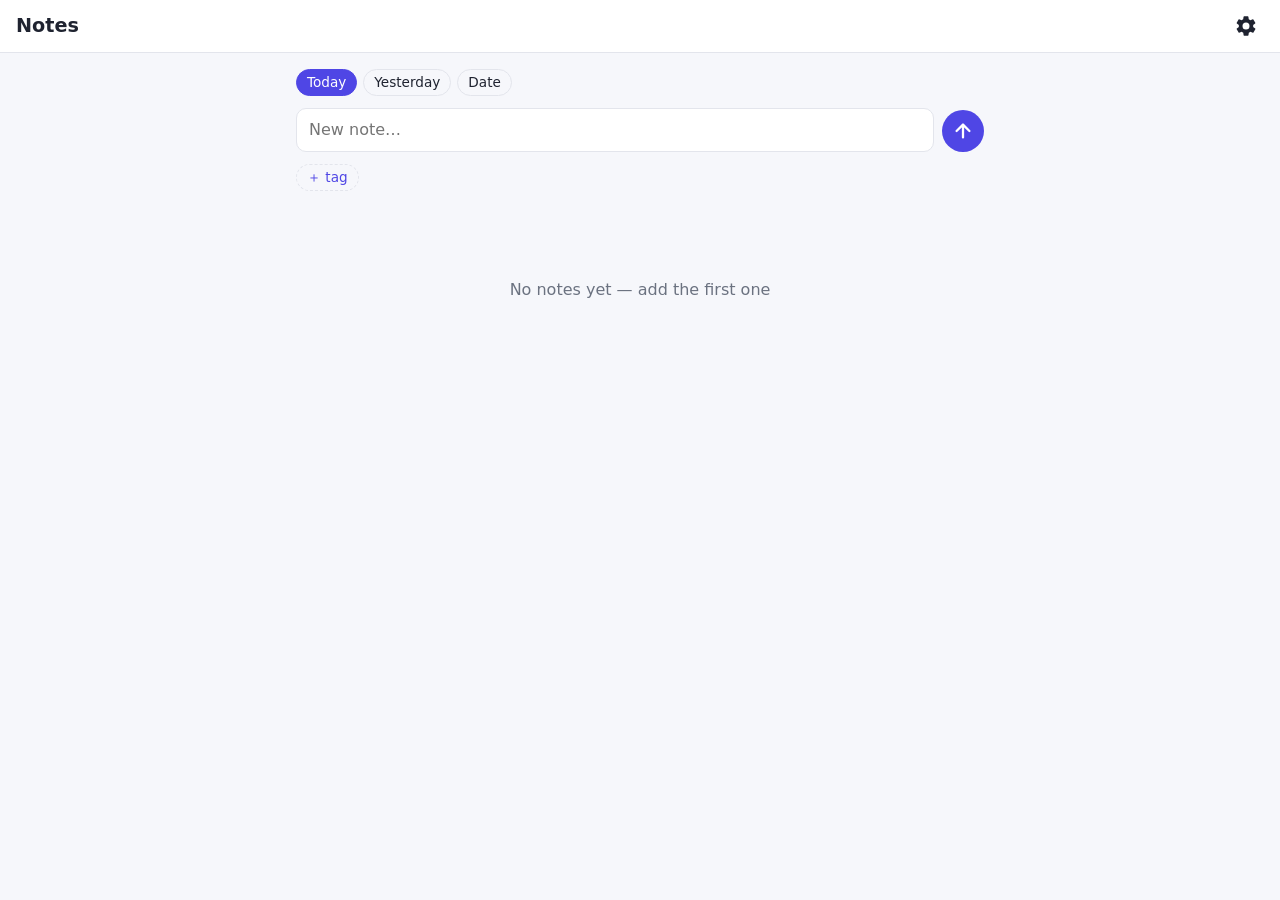
<file: public/index.html>
<!doctype html>
<html lang="en">
<head>
  <meta charset="utf-8">
  <meta name="viewport" content="width=device-width, initial-scale=1, viewport-fit=cover">
  <meta name="theme-color" content="#4f46e5">
  <meta name="description" content="One-line notes with tags" data-i18n-content="app.description">
  <title>Notes</title>
  <link rel="manifest" href="manifest.webmanifest">
  <link rel="icon" href="icons/icon.svg" type="image/svg+xml">
  <link rel="apple-touch-icon" href="icons/icon-192.png">
  <link rel="stylesheet" href="css/app.css">
  <script type="module" src="js/app.js"></script>
</head>
<body>
  <!-- Тексты по умолчанию — английские (fallback); переводятся по data-i18n* в js/i18n.js -->
  <header class="topbar">
    <h1 class="topbar__title" data-i18n="app.title">Notes</h1>
    <span id="sync-status" class="sync-status" role="status" aria-live="polite"></span>
    <button id="settings-btn" class="icon-btn" type="button" aria-label="Settings" title="Settings"
            data-i18n-aria-label="settings.title" data-i18n-title="settings.title">
      <svg viewBox="0 0 24 24" width="24" height="24" aria-hidden="true" focusable="false">
        <path fill="currentColor" d="M19.14 12.94a7.4 7.4 0 0 0 .05-.94 7.4 7.4 0 0 0-.05-.94l2.03-1.58a.5.5 0 0 0 .12-.64l-1.92-3.32a.5.5 0 0 0-.61-.22l-2.39.96a7 7 0 0 0-1.62-.94l-.36-2.54a.5.5 0 0 0-.5-.42h-3.84a.5.5 0 0 0-.5.42l-.36 2.54a7.3 7.3 0 0 0-1.62.94l-2.39-.96a.5.5 0 0 0-.61.22L2.71 8.84a.5.5 0 0 0 .12.64l2.03 1.58a7.4 7.4 0 0 0 0 1.88l-2.03 1.58a.5.5 0 0 0-.12.64l1.92 3.32a.5.5 0 0 0 .61.22l2.39-.96c.5.38 1.04.7 1.62.94l.36 2.54a.5.5 0 0 0 .5.42h3.84a.5.5 0 0 0 .5-.42l.36-2.54a7.3 7.3 0 0 0 1.62-.94l2.39.96a.5.5 0 0 0 .61-.22l1.92-3.32a.5.5 0 0 0-.12-.64zM12 15.5A3.5 3.5 0 1 1 12 8.5a3.5 3.5 0 0 1 0 7z"/>
      </svg>
    </button>
  </header>

  <main class="container">
    <form id="note-form" class="note-form" autocomplete="off">
      <!-- День новой заметки: «Сегодня» (по умолчанию), «Вчера», «Дата» — системный календарь. Выбор сохраняется
           между заметками. Подпись чипа «Дата» (выбранная дата) выставляет app.js, поэтому у него нет data-i18n. -->
      <div id="day-picker" class="tags day-picker" role="group" aria-label="Note date" data-i18n-aria-label="noteDay.label">
        <button class="chip" type="button" data-day-choice="today" data-i18n="day.today">Today</button>
        <button class="chip" type="button" data-day-choice="yesterday" data-i18n="day.yesterday">Yesterday</button>
        <span class="day-picker__custom">
          <button id="day-custom-btn" class="chip" type="button" data-day-choice="custom"
                  title="Choose a date" data-i18n-title="noteDay.pickTitle">Date</button>
          <!-- Под чипом и невидимо: календарь браузера (showPicker) открывается рядом с ним. -->
          <input id="day-input" class="day-picker__input" type="date" tabindex="-1" aria-hidden="true">
        </span>
      </div>
      <div class="note-form__row">
        <!-- textarea, а не input: длинная строка переносится и видна целиком. Заметка остаётся однострочной:
             Enter сохраняет, переводы строк при вставке заменяются пробелами; высота подстраивается под текст (app.js). -->
        <textarea id="note-text" class="input input--autogrow" rows="1" maxlength="500" required
                  enterkeyhint="send" placeholder="New note…" data-i18n-placeholder="note.placeholder"
                  aria-label="Note text" data-i18n-aria-label="note.textLabel"></textarea>
        <button id="note-submit" class="round-btn" type="submit"
                aria-label="Add" title="Add" data-i18n-aria-label="note.add" data-i18n-title="note.add">
          <svg viewBox="0 0 24 24" width="22" height="22" aria-hidden="true" focusable="false">
            <path fill="none" stroke="currentColor" stroke-width="2.5" stroke-linecap="round" stroke-linejoin="round"
                  d="M12 19V5M5 12l7-7 7 7"/>
          </svg>
        </button>
      </div>
      <!-- Выбранные теги одновременно прикрепляются к новой заметке и фильтруют список (все сразу). -->
      <div id="tag-picker" class="tags" role="group" aria-label="Note tags" data-i18n-aria-label="note.tagsLabel">
        <button id="add-tag-btn" class="chip chip--add" type="button"
                title="New tag" data-i18n-title="tag.new" data-i18n="tag.add">＋ tag</button>
        <input id="new-tag-input" class="chip chip--input" type="text" maxlength="32" hidden
               placeholder="tag name" data-i18n-placeholder="tag.namePlaceholder"
               aria-label="New tag name" data-i18n-aria-label="tag.nameLabel">
        <button id="clear-tags-btn" class="chip chip--clear" type="button" hidden
                title="Clear selected tags and filter" data-i18n-title="filter.clearTitle" data-i18n="filter.clear">✕ clear</button>
      </div>
    </form>

    <section id="notes-list" class="notes" aria-live="polite"></section>
  </main>

  <dialog id="settings-dialog" class="dialog">
    <form id="settings-form" method="dialog" class="settings">
      <header class="dialog__header">
        <h2 data-i18n="settings.title">Settings</h2>
        <button class="icon-btn" value="close" aria-label="Close" data-i18n-aria-label="settings.close">✕</button>
      </header>

      <fieldset class="settings__providers">
        <legend data-i18n="settings.storage">Where to store notes</legend>
        <label><input type="radio" name="provider" value="none"> <span data-i18n="provider.none">Only on this device</span></label>
        <label><input type="radio" name="provider" value="yandex"> <span data-i18n="provider.yandex">Yandex Disk</span></label>
        <label><input type="radio" name="provider" value="s3"> <span data-i18n="provider.s3">S3 storage</span></label>
        <label><input type="radio" name="provider" value="gdrive"> <span data-i18n="provider.gdrive">Google Drive</span></label>
      </fieldset>

      <fieldset class="settings__panel" data-provider="s3">
        <legend>S3</legend>
        <label><span data-i18n="s3.endpoint">Endpoint</span> <input class="input" name="s3.endpoint" type="url" placeholder="https://storage.yandexcloud.net"></label>
        <label><span data-i18n="s3.region">Region</span> <input class="input" name="s3.region" placeholder="ru-central1"></label>
        <label><span data-i18n="s3.bucket">Bucket</span> <input class="input" name="s3.bucket"></label>
        <label><span data-i18n="s3.prefix">Prefix</span> <input class="input" name="s3.prefix" placeholder="notes/"></label>
        <label><span data-i18n="s3.accessKeyId">Access Key ID</span> <input class="input" name="s3.accessKeyId" autocomplete="off"></label>
        <label><span data-i18n="s3.secretAccessKey">Secret Access Key</span> <input class="input" name="s3.secretAccessKey" type="password" autocomplete="off"></label>
        <label class="check"><input type="checkbox" name="s3.virtualHosted"> <span data-i18n="s3.virtualHosted">Bucket in subdomain (virtual-hosted)</span></label>
        <label class="check"><input type="checkbox" name="s3.conditionalWrites"> <span data-i18n="s3.conditionalWrites">Conditional writes (If-Match), protects against races</span></label>
        <p class="hint" data-i18n="s3.corsHint">The bucket needs CORS: GET and PUT methods, headers *, ExposeHeaders: ETag.</p>
      </fieldset>

      <fieldset class="settings__panel" data-provider="yandex">
        <legend data-i18n="provider.yandex">Yandex Disk</legend>
        <p class="auth-state" data-auth-state="yandex"></p>
        <button class="btn" type="button" data-action="yandex-login" data-i18n="auth.yandexLogin">Sign in with Yandex</button>
        <button class="btn btn--ghost" type="button" data-action="yandex-logout" data-i18n="auth.logout">Sign out</button>
      </fieldset>

      <fieldset class="settings__panel" data-provider="gdrive">
        <legend data-i18n="provider.gdrive">Google Drive</legend>
        <p class="auth-state" data-auth-state="gdrive"></p>
        <button class="btn" type="button" data-action="gdrive-login" data-i18n="auth.googleLogin">Sign in with Google</button>
        <button class="btn btn--ghost" type="button" data-action="gdrive-logout" data-i18n="auth.logout">Sign out</button>
      </fieldset>

      <p id="settings-sync-info" class="hint"></p>
      <!-- Версия и ссылка на разработчика — одной строкой, бледным шрифтом. Имя латиницей на обоих языках, не переводится. -->
      <p class="hint settings__about">
        <span id="settings-version"></span>
        <a class="settings__author" href="https://alex-yashin.ru/" target="_blank" rel="noopener">Alex Yashin</a>
      </p>

      <footer class="dialog__footer">
        <button class="btn" type="button" data-action="sync-now" data-i18n="settings.syncNow">Sync now</button>
        <button class="btn btn--primary" type="button" data-action="save" data-i18n="settings.save">Save</button>
      </footer>
    </form>
  </dialog>

  <div id="toast" class="toast" role="alert" hidden></div>

  <div id="update-bar" class="update-bar" role="status" hidden>
    <span id="update-text" data-i18n="update.available">A new version is available</span>
    <button id="update-btn" class="btn btn--primary" type="button" data-i18n="update.apply">Update</button>
  </div>

  <template id="note-template">
    <!-- Сетка: номер | текст | ✕ в первой строке, теги — под текстом. Время создания — в datetime и подсказке номера. -->
    <li class="note">
      <time class="note__num"></time>
      <span class="note__text"></span>
      <span class="note__tags"></span>
      <button class="note__delete icon-btn" type="button" aria-label="Delete note" title="Delete"
              data-i18n-aria-label="note.delete" data-i18n-title="note.deleteShort">✕</button>
    </li>
  </template>
</body>
</html>
</file>
<file: public/css/app.css>
:root {
  --bg: #f6f7fb;
  --surface: #fff;
  --text: #1f2330;
  --muted: #6b7280;
  --border: #e3e5ec;
  --primary: #4f46e5;
  --primary-soft: #eef0ff;
  --danger: #dc2626;
  --radius: 10px;
  --gap: 12px;
  color-scheme: light dark;
  font: 16px/1.4 system-ui, -apple-system, "Segoe UI", Roboto, sans-serif;
}

@media (prefers-color-scheme: dark) {
  :root {
    --bg: #14161c;
    --surface: #1d2029;
    --text: #e8eaf0;
    --muted: #9aa1b1;
    --border: #2c303c;
    --primary: #818cf8;
    --primary-soft: #262a45;
  }
}

* { box-sizing: border-box; }
[hidden] { display: none !important; }

body {
  margin: 0;
  background: var(--bg);
  color: var(--text);
  padding-bottom: env(safe-area-inset-bottom);
}

/* ---------- Шапка ---------- */
.topbar {
  position: sticky;
  top: 0;
  z-index: 10;
  display: flex;
  align-items: center;
  gap: var(--gap);
  padding: calc(8px + env(safe-area-inset-top)) 16px 8px;
  background: var(--surface);
  border-bottom: 1px solid var(--border);
}
.topbar__title { flex: 1; margin: 0; font-size: 1.2rem; }
.sync-status { color: var(--muted); font-size: .8rem; }
.sync-status--error { color: var(--danger); cursor: help; text-decoration: underline dotted; }

.container { max-width: 720px; margin: 0 auto; padding: 16px; }

/* ---------- Кнопки и поля ---------- */
.btn, .icon-btn, .chip { font: inherit; color: inherit; cursor: pointer; }
.btn {
  padding: 8px 14px;
  border: 1px solid var(--border);
  border-radius: var(--radius);
  background: var(--surface);
}
.btn--primary { background: var(--primary); border-color: var(--primary); color: #fff; }
.btn--ghost { border-color: transparent; background: transparent; color: var(--muted); }
.icon-btn {
  display: inline-grid;
  place-items: center;
  width: 36px;
  height: 36px;
  border: 0;
  border-radius: 50%;
  background: transparent;
}
.icon-btn:hover { background: var(--primary-soft); }

.input {
  width: 100%;
  padding: 10px 12px;
  border: 1px solid var(--border);
  border-radius: var(--radius);
  background: var(--surface);
  color: inherit;
  font: inherit;
}
.input:focus, .chip--input:focus { outline: 2px solid var(--primary); outline-offset: -1px; }

/* Поле, растущее вниз под текст: высоту выставляет app.js (autoGrow), ручное изменение размера не нужно.
   После max-height появляется прокрутка, чтобы на мобильных поле не вытеснило список с экрана. */
.input--autogrow {
  display: block;
  resize: none;
  overflow-y: hidden;
  max-height: 40vh;
  line-height: inherit;
  overflow-wrap: anywhere;
}

/* ---------- Форма ---------- */
/* Без карточки (фона, рамки, внутреннего отступа): на мобильных важнее ширина. */
.note-form {
  display: grid;
  gap: var(--gap);
  margin-bottom: 16px;
}
/* Кнопка прижата к нижнему краю растущего поля — как в мессенджерах. */
.note-form__row { display: flex; align-items: flex-end; gap: 8px; }

/* Круглая кнопка отправки со стрелкой */
.round-btn {
  flex: none;
  display: inline-grid;
  place-items: center;
  width: 42px;
  height: 42px;
  border: 0;
  border-radius: 50%;
  background: var(--primary);
  color: #fff;
  cursor: pointer;
  transition: transform .1s, opacity .15s;
}
.round-btn:hover { opacity: .9; }
.round-btn:active { transform: scale(.94); }
.round-btn:focus-visible { outline: 2px solid var(--primary); outline-offset: 2px; }

/* ---------- Теги ---------- */
.tags { display: flex; flex-wrap: wrap; gap: 6px; }
.chip {
  padding: 3px 10px;
  border: 1px solid var(--border);
  border-radius: 999px;
  background: transparent;
  font-size: .85rem;
  line-height: 1.4;
}
.chip:hover { border-color: var(--primary); }
.chip--active { background: var(--primary); border-color: var(--primary); color: #fff; }
.chip--add { border-style: dashed; color: var(--primary); }
.chip--clear { border-color: transparent; color: var(--muted); }
.chip--input { width: 9em; background: var(--surface); cursor: text; }
.chip--small { padding: 0 8px; font-size: .75rem; color: var(--primary); border-color: transparent; background: var(--primary-soft); }

/* ---------- Выбор дня новой заметки ---------- */
/* Поле даты невидимо лежит под чипом «Дата»: display:none нельзя — showPicker() не работает у неотрисованного поля,
   а календарь открывается привязанным к положению поля. */
.day-picker__custom { position: relative; display: inline-flex; }
.day-picker__input {
  position: absolute;
  inset: 0;
  width: 100%;
  height: 100%;
  padding: 0;
  border: 0;
  opacity: 0;
  pointer-events: none;
}

/* ---------- Список заметок ---------- */
.notes {
    margin-top: 3rem;
}
.day { margin-bottom: 20px; }
.day__title { margin: 0 0 6px; font-size: .85rem; font-weight: 600; color: var(--muted); text-transform: uppercase; letter-spacing: .03em; }
/* Без карточки: заметки разделены только линиями и выровнены по краю поля ввода. */
.day__list { margin: 0; padding: 0; list-style: none; }

/*
 * Сетка заметки: «номер | текст | ✕», теги — второй строкой под текстом.
 * Кнопка удаления всегда справа на уровне первой строки текста — не переносится на узких экранах.
 * Отступы — маргинами у непустых элементов, а не gap: без номера и без тегов не остаётся пустых зазоров.
 */
.note {
  --note-line: 1.4em;       /* высота строки текста (line-height в :root) */
  --note-delete-size: 28px;
  display: grid;
  grid-template-columns: auto minmax(0, 1fr) auto;
  grid-template-areas:
    "num text del"
    ".   tags .";
  align-items: baseline;
  padding: 10px 0;
  border-top: 1px solid var(--border);
}
.note:first-child { border-top: 0; }
.note__num {
  grid-area: num;
  min-width: 1.2em;
  margin-right: 10px;
  color: var(--muted);
  font-size: .8rem;
  font-variant-numeric: tabular-nums;
  text-align: right;
}
.note__num:empty { display: none; }
.note__text { grid-area: text; overflow-wrap: anywhere; }
.note__tags { grid-area: tags; display: flex; flex-wrap: wrap; gap: 4px; }
.note__tags:not(:empty) { margin-top: 4px; }
.note__delete {
  grid-area: del;
  align-self: start;
  width: var(--note-delete-size);
  height: var(--note-delete-size);
  /* центр кнопки — на середине первой строки текста */
  margin: calc((var(--note-line) - var(--note-delete-size)) / 2) 0 0 8px;
  color: var(--muted);
  opacity: 0;
}
.note:hover .note__delete, .note__delete:focus-visible { opacity: 1; }
@media (hover: none) { .note__delete { opacity: .6; } }

.empty { text-align: center; color: var(--muted); padding: 40px 0; }

/* ---------- Диалог настроек ---------- */
.dialog {
  width: min(480px, calc(100vw - 24px));
  max-height: calc(100vh - 24px);
  padding: 0;
  border: 1px solid var(--border);
  border-radius: var(--radius);
  background: var(--surface);
  color: var(--text);
}
.dialog::backdrop { background: rgb(0 0 0 / .4); }
.settings { display: grid; gap: var(--gap); padding: 16px; }
.dialog__header, .dialog__footer { display: flex; align-items: center; justify-content: space-between; gap: 8px; }
.dialog__header h2 { margin: 0; font-size: 1.1rem; }
.dialog__footer { justify-content: flex-end; }
.settings fieldset { display: grid; gap: 8px; margin: 0; padding: 12px; border: 1px solid var(--border); border-radius: var(--radius); }
.settings legend { padding: 0 4px; color: var(--muted); font-size: .85rem; }
.settings label { display: grid; gap: 4px; font-size: .9rem; }
.settings .settings__providers label, .settings label.check { display: flex; align-items: center; gap: 8px; }
.hint { margin: 0; color: var(--muted); font-size: .8rem; }
/* Версия слева, ссылка на разработчика справа — тем же бледным шрифтом; подчёркивание только при наведении. */
.settings__about { display: flex; justify-content: space-between; gap: 8px; }
.settings__author { color: inherit; text-decoration: none; }
.settings__author:hover, .settings__author:focus-visible { text-decoration: underline; }
.auth-state { margin: 0; font-size: .9rem; }

/* ---------- Полоса обновления ---------- */
.update-bar {
  position: fixed;
  left: 50%;
  top: calc(60px + env(safe-area-inset-top));
  transform: translateX(-50%);
  display: flex;
  align-items: center;
  gap: var(--gap);
  max-width: calc(100vw - 32px);
  padding: 8px 8px 8px 16px;
  border: 1px solid var(--primary);
  border-radius: var(--radius);
  background: var(--primary-soft);
  box-shadow: 0 4px 16px rgb(0 0 0 / .15);
  z-index: 90;
}

/* ---------- Toast ---------- */
.toast {
  position: fixed;
  left: 50%;
  bottom: calc(16px + env(safe-area-inset-bottom));
  transform: translateX(-50%);
  max-width: calc(100vw - 32px);
  padding: 10px 16px;
  border-radius: var(--radius);
  background: var(--text);
  color: var(--bg);
  box-shadow: 0 4px 16px rgb(0 0 0 / .2);
  z-index: 100;
}
</file>
